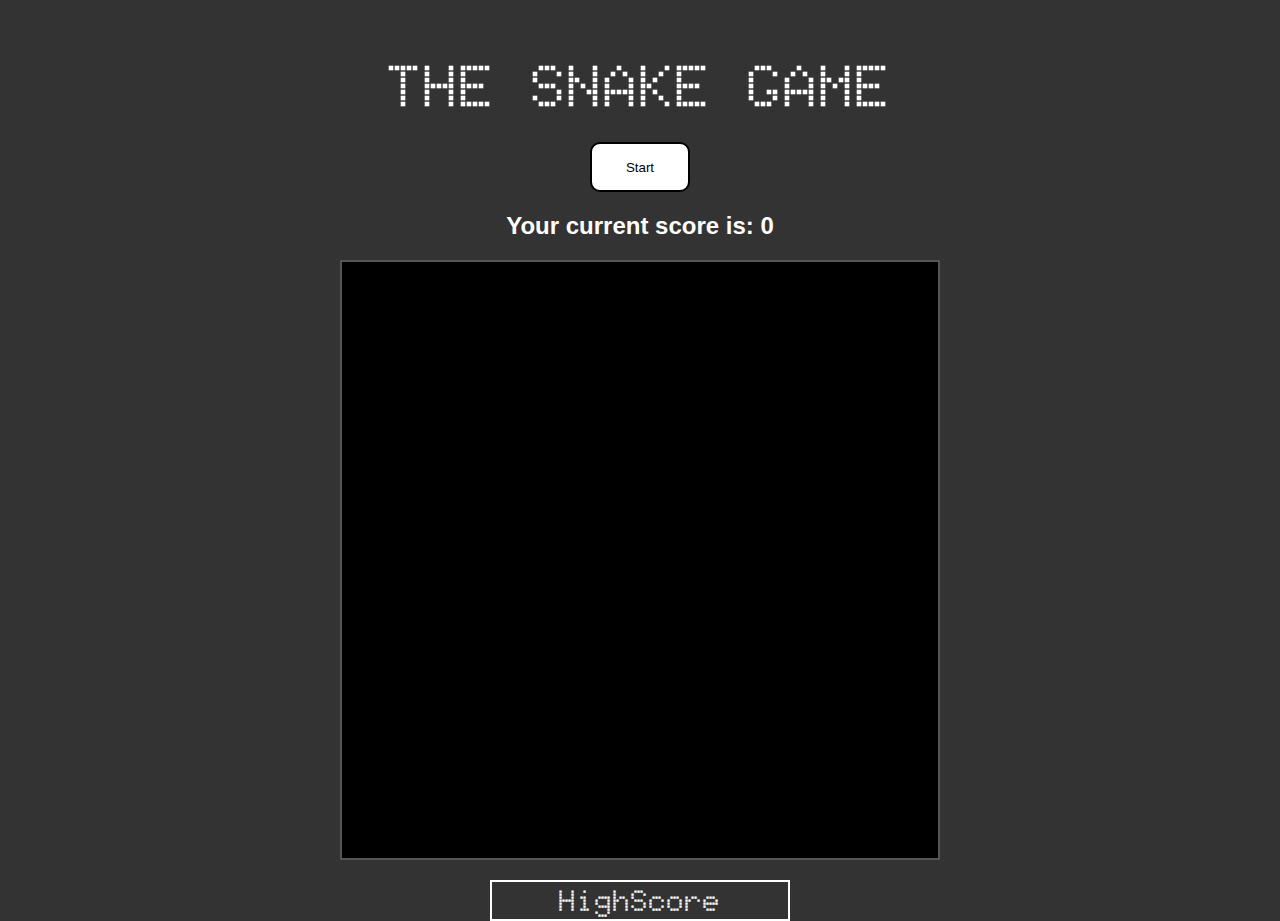
<file: games/snakeGame/index.html>
<!DOCTYPE html>
<html lang="en">
<head>
    <meta charset="UTF-8">
    <meta name="viewport" content="width=device-width, initial-scale=1.0">
    <title>Snake Game</title>
    <link rel="stylesheet" href="style.css">
</head>
<body>
    <nav><h1>THE SNAKE GAME</h1></nav>
    <main>
        <button id="startBtn">Start</button>
        <div id="scoreContainer">
            <h2>Your current score is: <span id="scoreDisplay">0</span></h2>
        </div>
        <div id="gameContainer">
            <canvas id="gameCanvas"></canvas>
            <button id="playAgainBtn" style="display: none;">Play Again</button>
        </div>
        <div id="gameHistory">
            <h3>HighScore</h3>
        </div>
    </main>

    <script src="snakeScript.js"></script>

</body>
</html>
</file>
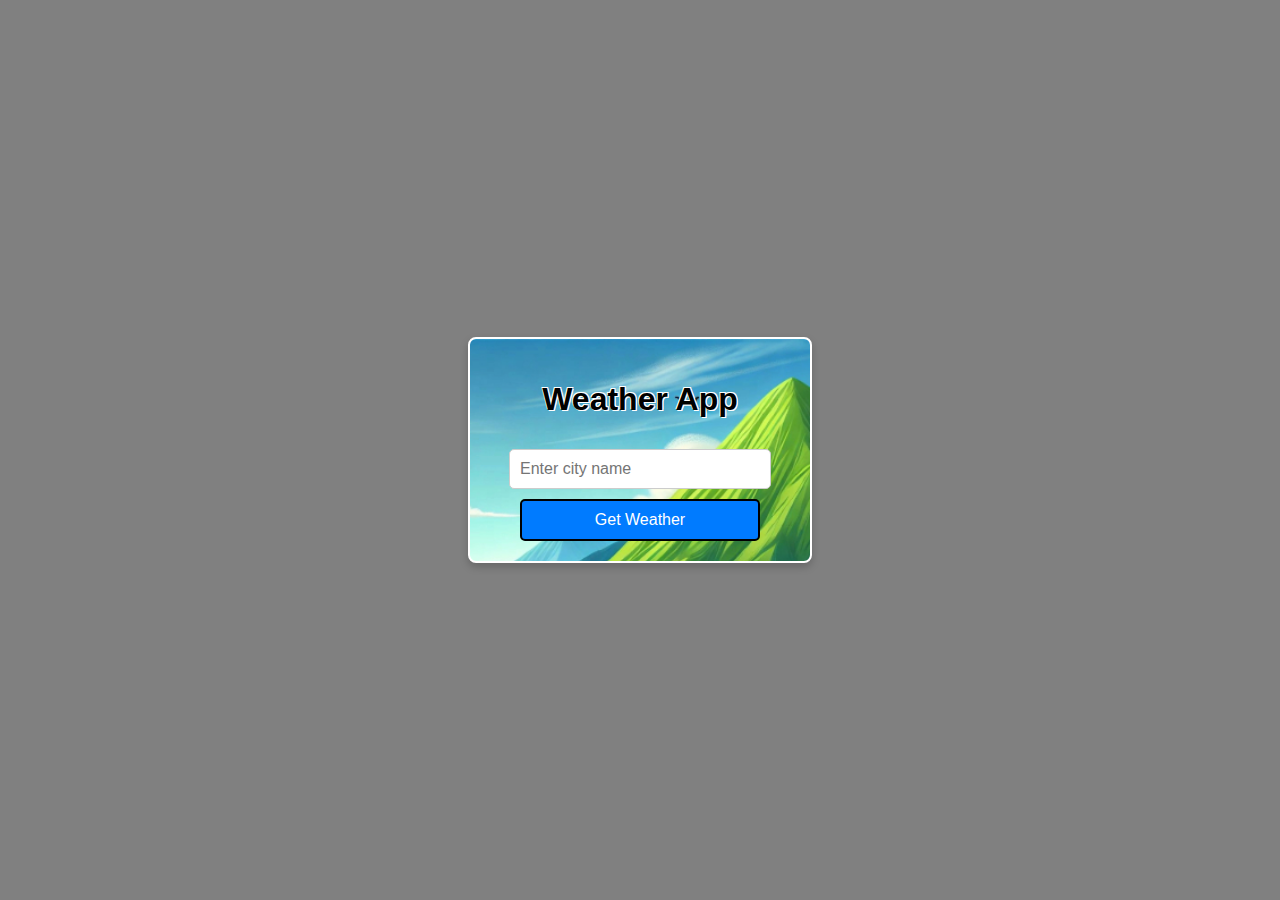
<file: tools/weatherApp/index.html>
<!DOCTYPE html>
<html lang="en">
<head>
    <meta charset="UTF-8">
    <meta name="viewport" content="width=device-width, initial-scale=1.0">
    <title>Weather App</title>
    <link rel="stylesheet" href="styles.css">
</head>
<body>
    <main>
        <div id="app">
            <h1>Weather App</h1>
            <input type="text" id="cityInput" placeholder="Enter city name">
            <button id="searchButton">Get Weather</button>
            <div id="weatherInfo">
                <h2 id="cityName"></h2>
                <p id="temperature"></p>
                <p id="description"></p>
                <p id="humidity"></p>
            </div>
        </div>
    </main>
    <script src="weather.js"></script>
</body>
</html>
</file>
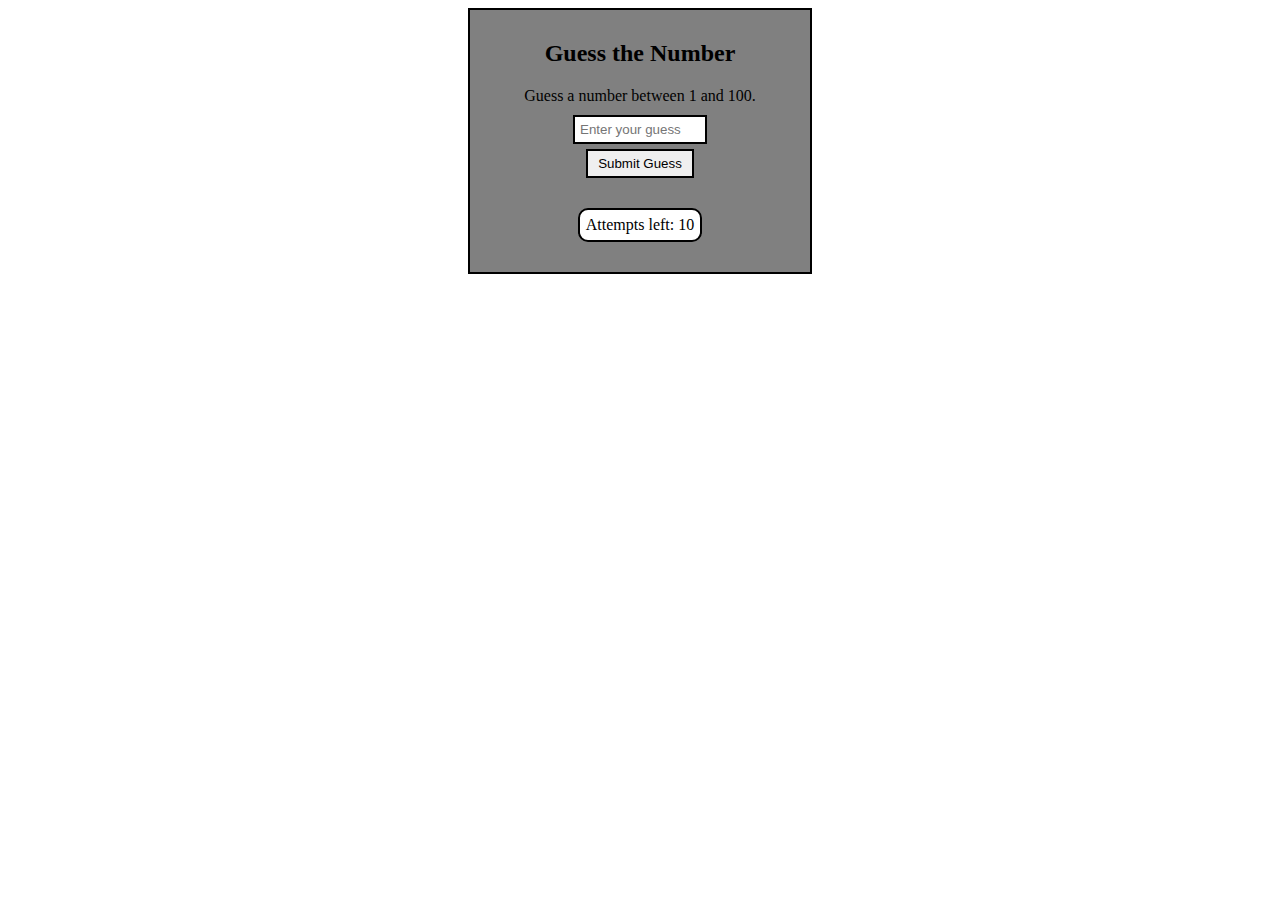
<file: games/guessTheNumber/guess.html>
<!DOCTYPE html>
<html lang="en">
<head>
    <meta charset="UTF-8">
    <meta name="viewport" content="width=device-width, initial-scale=1.0">
    <title>Guess the number game</title>
    <link rel="stylesheet" href="guess.css">
</head>
<body>
    <main>
        <div id="game">
            <h2>Guess the Number</h2>
            <p id="instructions">Guess a number between 1 and 100.</p>
            <input type="number" id="guess" placeholder="Enter your guess">
            <button id="submitGuess" onclick="checkGuess()">Submit Guess</button>
            <p id="hint"></p>
            <p id="attempts"></p>
        </div>
    </main>
    <script src="guess.js"></script>  
</body>
</html>
</file>
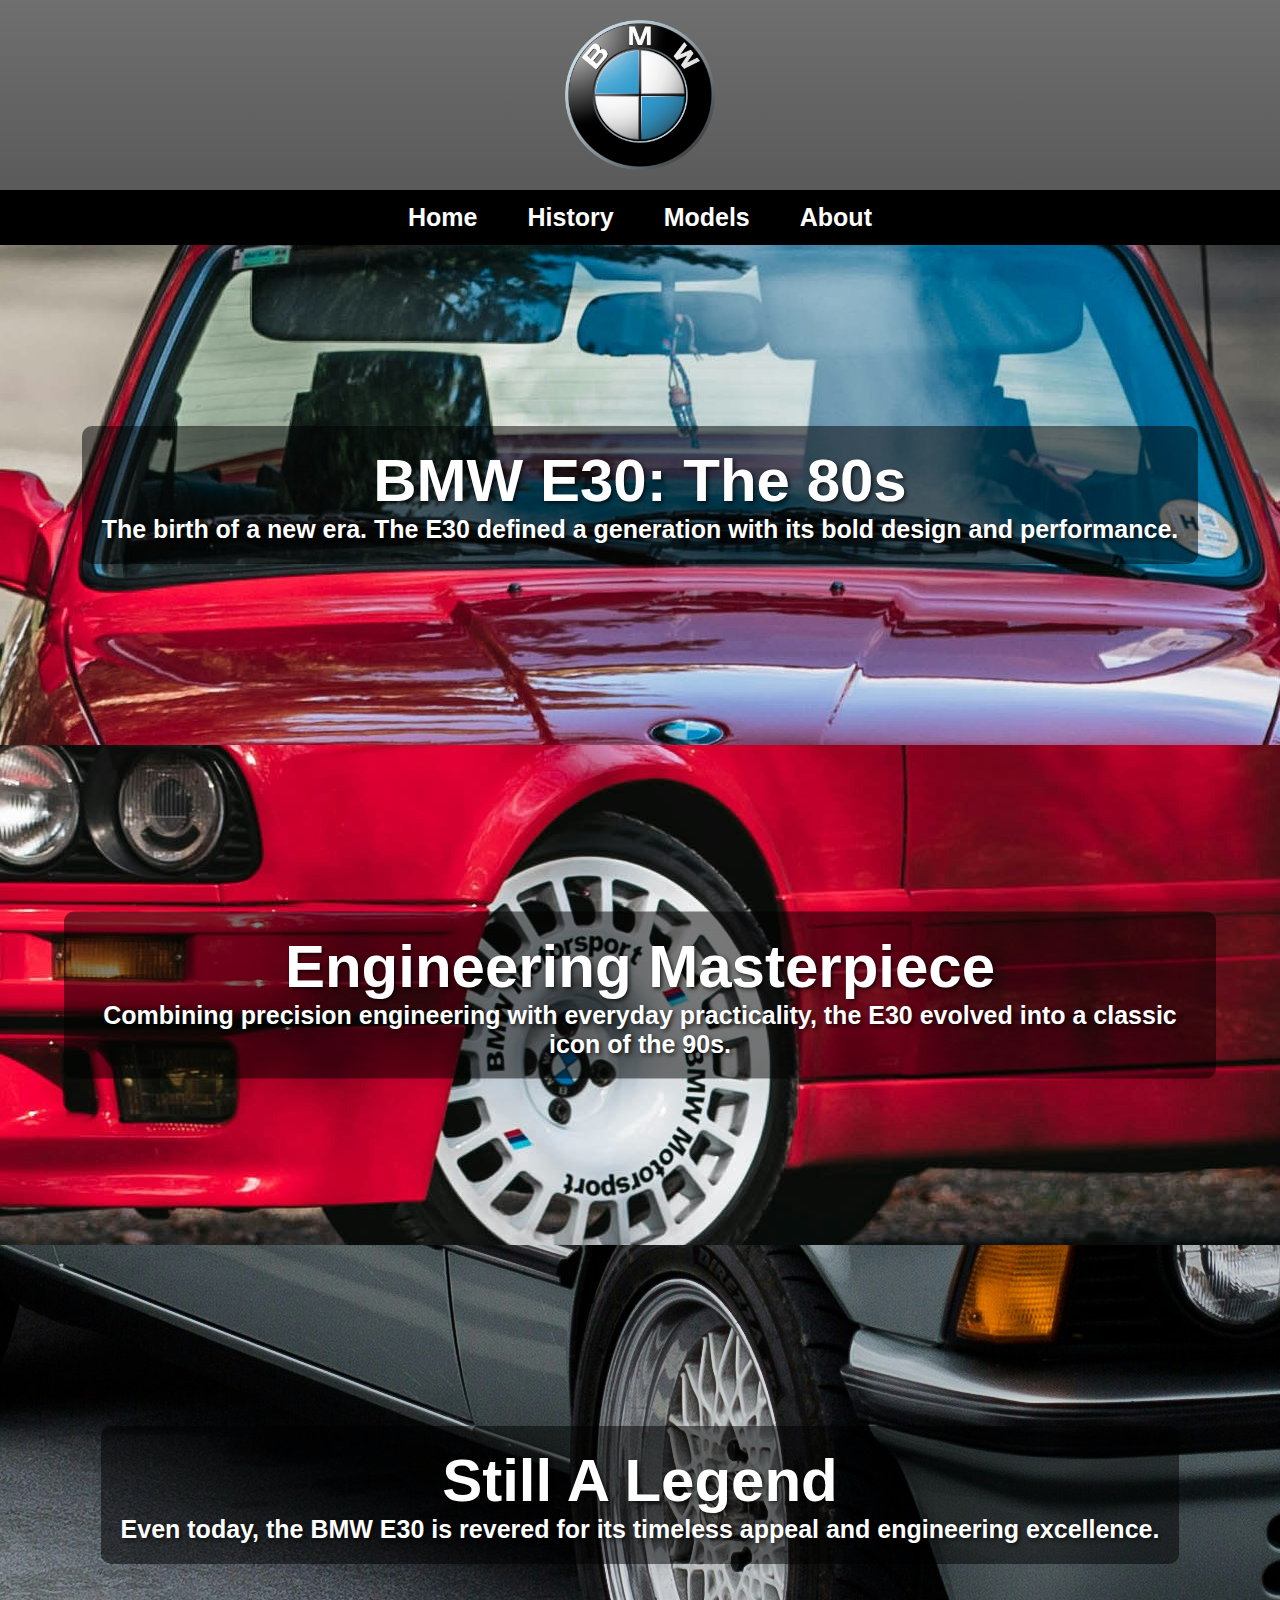
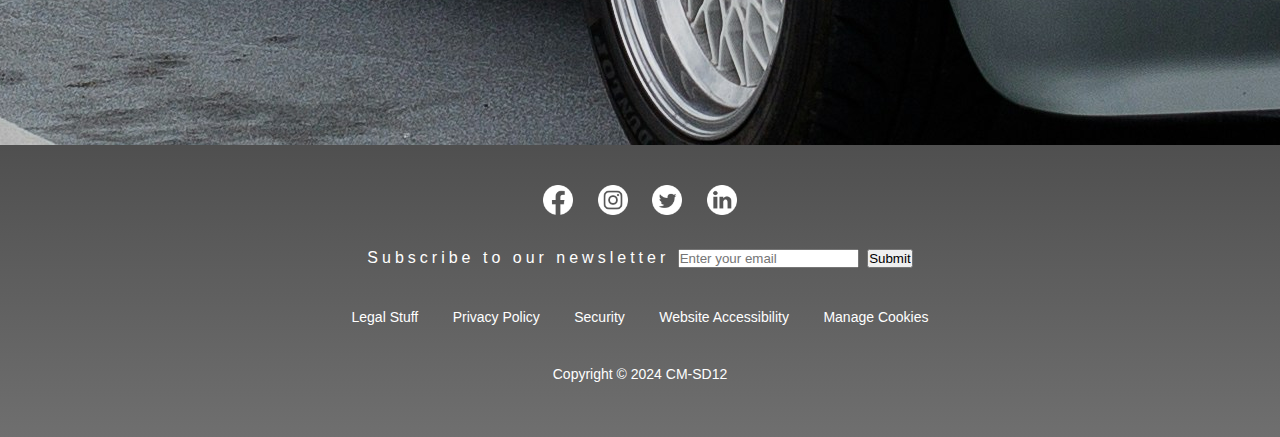
<file: webDev/carMockupSite/mainIndex.html>
<!DOCTYPE html>
<html lang="en">
<head>
    <meta charset="UTF-8">
    <meta name="viewport" content="width=device-width, initial-scale=1.0">
    <title>QAP 1 - Software Developer Course Assessment Quantitative Assessment Practice</title>
    <link rel="stylesheet" href="Style/mainStyles.css">
</head>
<body class="fadeIn">
    <section class="grid-container">
        <div class="header">
            <div class="headerlogo fadeIn">
                <img src="Images/BMWLogo.png" alt="BMW logo, featuring a circular black border with the letters B, M, and W in white, and a central emblem divided into four quadrants colored blue and white." width="150">
            </div>
        </div>

        <div class="nav">
            <nav>
                <ul>
                    <li><a href="mainindex.html">Home</a></li>
                    <li><a href="history.html">History</a></li>
                    <li><a href="models.html">Models</a></li>
                    <li><a href="about.html">About</a></li>
                </ul>
            </nav>
        </div>

        <main class="main">
            <div class="section1">
                <div class="section1-text">
                    <h2>BMW E30: The 80s</h2>
                    <p>The birth of a new era. The E30 defined a generation with its bold design and performance.</p>
                </div>
            </div>
            <div class="section2">
                <div class="section2-text">
                    <h2>Engineering Masterpiece</h2>
                    <p>Combining precision engineering with everyday practicality, the E30 evolved into a classic icon of the 90s.</p>
                </div>
            </div>
            <div class="section3">
                <div class="section3-text">
                    <h2>Still A Legend</h2>
                    <p>Even today, the BMW E30 is revered for its timeless appeal and engineering excellence.</p>
                </div>
            </div>
        </main> 

        <footer class="site-footer">
            <div class="social-icons">
                <a href="#"><img src="Images/socialMediaIcons/facebook.png" alt="Facebook"></a>
                <a href="#"><img src="Images/socialMediaIcons/instagram.png" alt="Instagram"></a>
                <a href="#"><img src="Images/socialMediaIcons/twitter.png" alt="Twitter"></a>
                <a href="#"><img src="Images/socialMediaIcons/linkedin.png" alt="LinkedIn"></a>
            </div>
            <div class="emailformcontainer">
                <form action="submit-email.php" method="post">
                    <label for="email">
                        <span class="footerred">Subscribe</span> to our newsletter
                    </label>
                    <input type="email" id="email" name="email" placeholder="Enter your email" required> 
                    <input type="submit"> 
                </form>
            </div> 
            <div class="footer-links">
                <a href="#">Legal Stuff</a>
                <a href="#">Privacy Policy</a>
                <a href="#">Security</a>
                <a href="#">Website Accessibility</a>
                <a href="#">Manage Cookies</a>
            </div>
            <div class="company-info">
                <p>Copyright © 2024 CM-SD12</p>
            </div>
        </footer>
        
    </section> 
    <script src="script/script.js"></script>
</body>
</html>
</file>
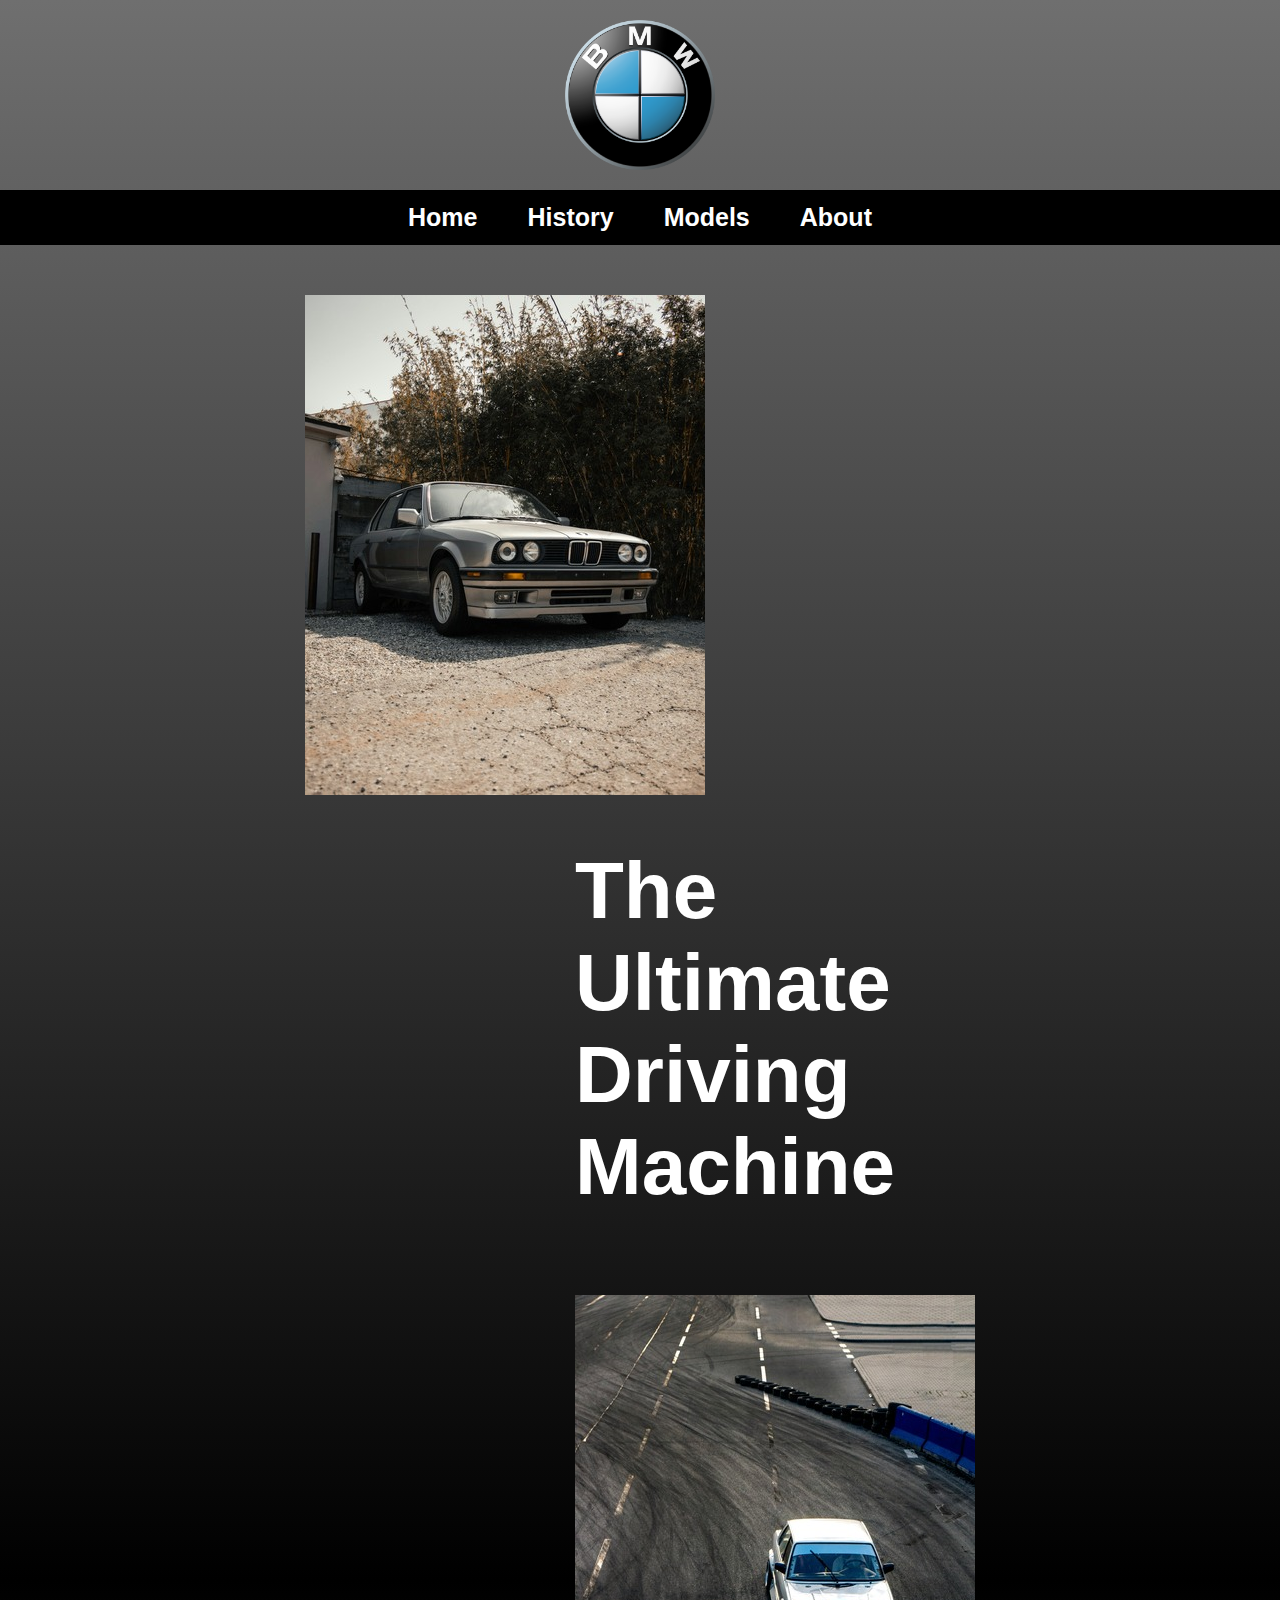
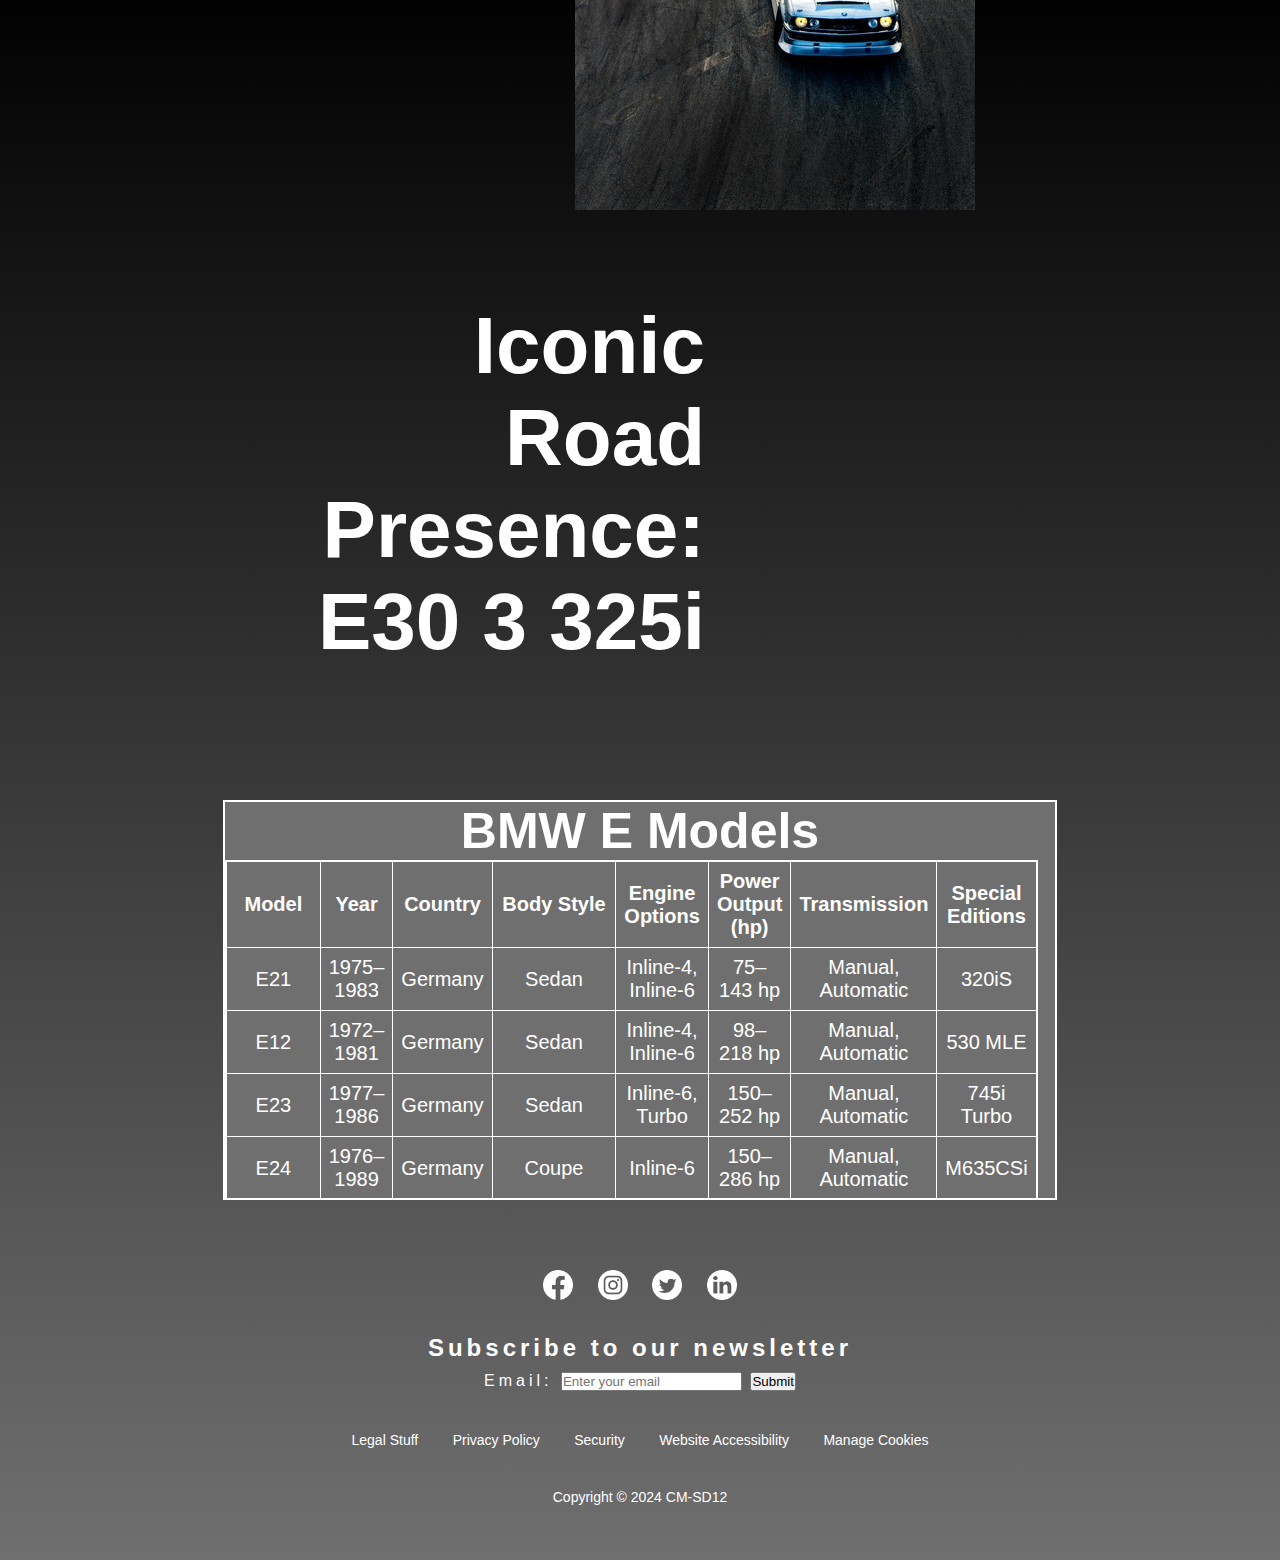
<file: webDev/carMockupSite/models.html>
<!DOCTYPE html>
<html lang="en">
<head>
  <meta charset="UTF-8">
  <meta name="viewport" content="width=device-width, initial-scale=1.0">
  <title> QAP 1 - Software Developer Course Assessment Quantitative Assessment Practice </title>
  <link rel="stylesheet" href="Style/modelsStyles.css">
</head>
<body class="fadeIn">
  <div class="grid-container">
    <div class="header">
      <div class="headerlogo fadeIn">
        <img src="Images/BMWLogo.png" alt="BMW logo, featuring a circular black border with the letters B, M, and W in white, and a central emblem divided into four quadrants colored blue and white." width="150">
      </div>
    </div>

    <div class="nav">
      <nav>
        <ul>
          <li><a href="mainindex.html">Home</a></li>
          <li><a href="history.html">History</a></li>
          <li><a href="models.html">Models</a></li>
          <li><a href="about.html">About</a></li>
        </ul>
      </nav>
    </div>

    <div class="main">
      <main>
        <div class="modelsimage1">
          <img src="Images/BMWsven-ciupka.jpg" alt="A classic BMW E30 M3, showcasing its iconic design and sporty features, parked against a scenic backdrop.">
        </div>
        <div class="modelstext">
          <h1>The Ultimate Driving Machine</h1>
        </div>

        <div class="modelsimage2">
          <img src="Images/BMWkarolSmoczynski.jpg" alt="A grey BMW speeds along a race track, showcasing its performance against a backdrop of the winding circuit.">
        </div>

        <div class="modelstext2">
          <h1>Iconic Road Presence: E30 3 325i</h1>
        </div>

        <div class="tablecontainer">
          <div class="tabletitle">BMW E Models</div>
          <table class="modeltable">
            <tr>
              <th>Model</th>
              <th>Year</th>
              <th>Country</th>
              <th>Body Style</th>
              <th>Engine Options</th>
              <th>Power Output (hp)</th>
              <th>Transmission</th>
              <th>Special Editions</th>
            </tr>
            <tr>
              <td>E21</td>
              <td>1975–1983</td>
              <td>Germany</td>
              <td>Sedan</td>
              <td>Inline-4, Inline-6</td>
              <td>75–143 hp</td>
              <td>Manual, Automatic</td>
              <td>320iS</td>
            </tr>
            <tr>
              <td>E12</td>
              <td>1972–1981</td>
              <td>Germany</td>
              <td>Sedan</td>
              <td>Inline-4, Inline-6</td>
              <td>98–218 hp</td>
              <td>Manual, Automatic</td>
              <td>530 MLE</td>
            </tr>
            <tr>
              <td>E23</td>
              <td>1977–1986</td>
              <td>Germany</td>
              <td>Sedan</td>
              <td>Inline-6, Turbo</td>
              <td>150–252 hp</td>
              <td>Manual, Automatic</td>
              <td>745i Turbo</td>
            </tr>
            <tr>
              <td>E24</td>
              <td>1976–1989</td>
              <td>Germany</td>
              <td>Coupe</td>
              <td>Inline-6</td>
              <td>150–286 hp</td>
              <td>Manual, Automatic</td>
              <td>M635CSi</td>
            </tr>
            <tr>
              <td>E28</td>
              <td>1981–1988</td>
              <td>Germany</td>
              <td>Sedan</td>
              <td>Inline-4, Inline-6, Turbo</td>
              <td>90–286 hp</td>
              <td>Manual, Automatic</td>
              <td>M5</td>
            </tr>
            <tr>
              <td>E30</td>
              <td>1982–1994</td>
              <td>Germany</td>
              <td>Sedan, Coupe, Convertible, Touring</td>
              <td>Inline-4, Inline-6</td>
              <td>90–238 hp</td>
              <td>Manual, Automatic</td>
              <td>M3</td>
            </tr>
            <tr>
              <td>E31</td>
              <td>1989–1999</td>
              <td>Germany</td>
              <td>Coupe</td>
              <td>V8, V12</td>
              <td>296–375 hp</td>
              <td>Manual, Automatic</td>
              <td>850CSi</td>
            </tr>
            <tr>
              <td>E32</td>
              <td>1986–1994</td>
              <td>Germany</td>
              <td>Sedan</td>
              <td>Inline-6, V8, V12</td>
              <td>188–300 hp</td>
              <td>Manual, Automatic</td>
              <td>750iL</td>
            </tr>
            <tr>
              <td>E34</td>
              <td>1987–1996</td>
              <td>Germany</td>
              <td>Sedan, Touring</td>
              <td>Inline-4, Inline-6, V8</td>
              <td>113–315 hp</td>
              <td>Manual, Automatic</td>
              <td>M5</td>
            </tr>
            <tr>
              <td>E36</td>
              <td>1990–2000</td>
              <td>Germany</td>
              <td>Sedan, Coupe, Convertible, Touring, Compact</td>
              <td>Inline-4, Inline-6</td>
              <td>99–321 hp</td>
              <td>Manual, Automatic</td>
              <td>M3</td>
            </tr>
            <tr>
              <td>E38</td>
              <td>1994–2001</td>
              <td>Germany</td>
              <td>Sedan</td>
              <td>V8, V12</td>
              <td>215–322 hp</td>
              <td>Manual, Automatic</td>
              <td>750iL</td>
            </tr>
            <tr>
              <td>E39</td>
              <td>1995–2004</td>
              <td>Germany</td>
              <td>Sedan, Touring</td>
              <td>Inline-6, V8</td>
              <td>150–400 hp</td>
              <td>Manual, Automatic</td>
              <td>M5</td>
            </tr>
            <tr>
              <td>E46</td>
              <td>1998–2006</td>
              <td>Germany</td>
              <td>Sedan, Coupe, Convertible, Touring, Compact</td>
              <td>Inline-4, Inline-6</td>
              <td>114–343 hp</td>
              <td>Manual, Automatic</td>
              <td>M3</td>
            </tr>
            <tr>
              <td>E52</td>
              <td>2000–2003</td>
              <td>Germany</td>
              <td>Roadster</td>
              <td>V8</td>
              <td>400 hp</td>
              <td>Manual</td>
              <td>Z8</td>
            </tr>
            <tr>
              <td>E53</td>
              <td>1999–2006</td>
              <td>Germany</td>
              <td>SUV</td>
              <td>Inline-6, V8</td>
              <td>184–355 hp</td>
              <td>Manual, Automatic</td>
              <td>X5 4.6is</td>
            </tr>
            <tr>
              <td>E60</td>
              <td>2003–2010</td>
              <td>Germany</td>
              <td>Sedan, Touring</td>
              <td>Inline-4, Inline-6, V8, V10</td>
              <td>170–500 hp</td>
              <td>Manual, Automatic</td>
              <td>M5</td>
            </tr>
            <tr>
              <td>E63/E64</td>
              <td>2002–2010</td>
              <td>Germany</td>
              <td>Coupe, Convertible</td>
              <td>V8, V10</td>
              <td>272–507 hp</td>
              <td>Manual, Automatic</td>
              <td>M6</td>
            </tr>
            <tr>
              <td>E65/E66</td>
              <td>2001–2008</td>
              <td>Germany</td>
              <td>Sedan</td>
              <td>V8, V12</td>
              <td>258–445 hp</td>
              <td>Automatic</td>
              <td>760Li</td>
            </tr>
          </table>
        </div>
      </main>
    </div>

    <footer class="site-footer">
      <div class="social-icons">
          <a href="#"><img src="Images/socialMediaIcons/facebook.png" alt="Facebook"></a>
          <a href="#"><img src="Images/socialMediaIcons/instagram.png" alt="Instagram"></a>
          <a href="#"><img src="Images/socialMediaIcons/twitter.png" alt="Twitter"></a>
          <a href="#"><img src="Images/socialMediaIcons/linkedin.png" alt="LinkedIn"></a>
      </div>
      <div class="emailformcontainer">
          <h2><span class="footerred">Subscribe</span> to our newsletter</h2> 
          <form action="submit-email.php" method="post">
              <label for="email">Email:</label> 
              <input type="email" id="email" name="email" placeholder="Enter your email" required> 
              <input type="submit"> 
          </form>
      </div> 
      <div class="footer-links">
          <a href="#">Legal Stuff</a>
          <a href="#">Privacy Policy</a>
          <a href="#">Security</a>
          <a href="#">Website Accessibility</a>
          <a href="#">Manage Cookies</a>
      </div>
      <div class="company-info">
          <p>Copyright © 2024 CM-SD12</p>
      </div>
  </footer>
  
   
  </div> 

</body>
</html>
</file>
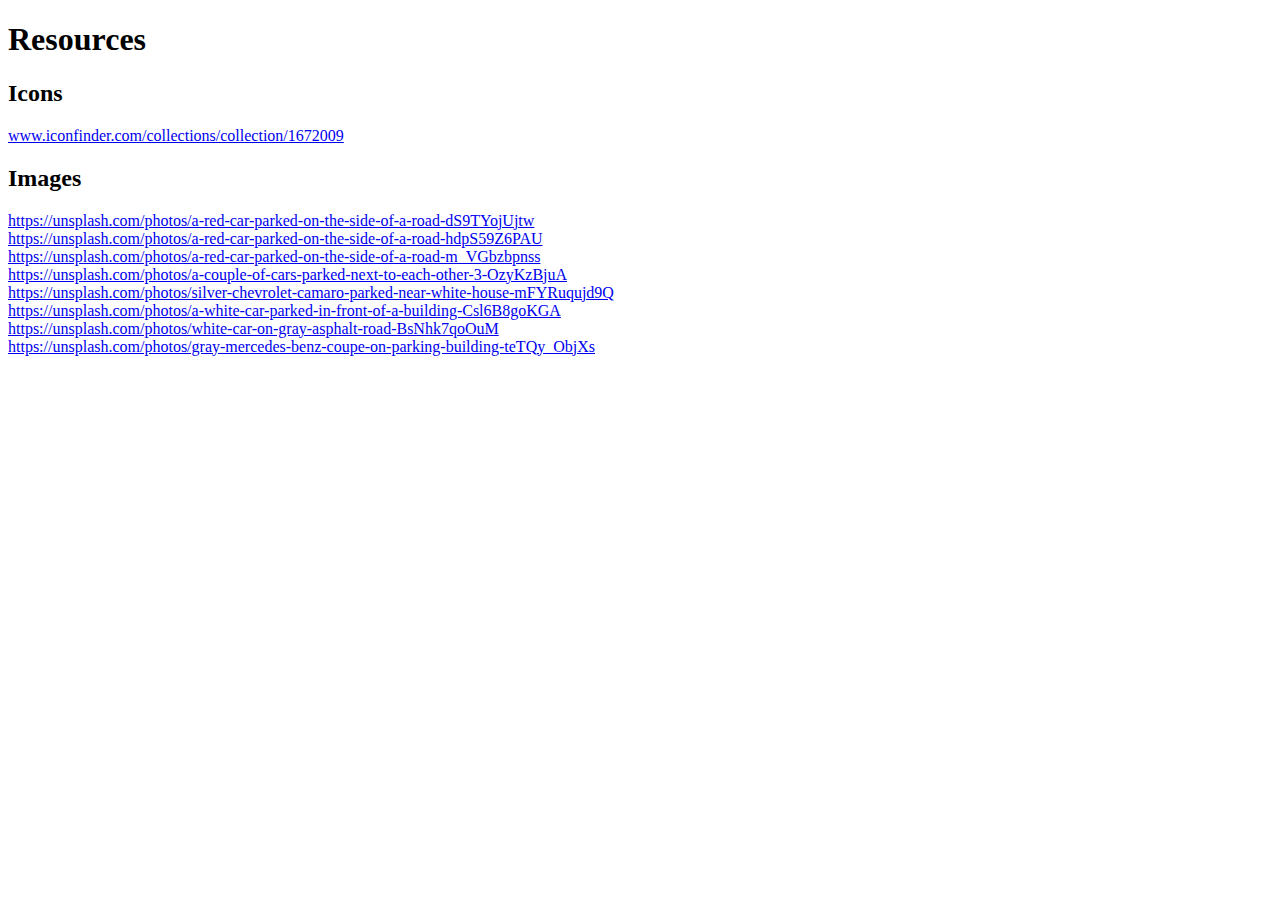
<file: webDev/carMockupSite/resources.html>
<!DOCTYPE html>
<html lang="en">
<head>
    <meta charset="UTF-8">
    <meta name="viewport" content="width=device-width, initial-scale=1.0">
    <title>Document</title>
</head>
<body>
    <h1>Resources</h1>
    <h2>Icons</h2>
    <p><a href="//www.iconfinder.com/collections/collection/1672009">www.iconfinder.com/collections/collection/1672009</a></p>
    <h2>Images</h2>
    <p>
        <a href="https://unsplash.com/photos/a-red-car-parked-on-the-side-of-a-road-dS9TYojUjtw">https://unsplash.com/photos/a-red-car-parked-on-the-side-of-a-road-dS9TYojUjtw</a><br>
        <a href="https://unsplash.com/photos/a-red-car-parked-on-the-side-of-a-road-hdpS59Z6PAU">https://unsplash.com/photos/a-red-car-parked-on-the-side-of-a-road-hdpS59Z6PAU</a><br>
        <a href="https://unsplash.com/photos/a-red-car-parked-on-the-side-of-a-road-m_VGbzbpnss">https://unsplash.com/photos/a-red-car-parked-on-the-side-of-a-road-m_VGbzbpnss</a><br>
        <a href="https://unsplash.com/photos/a-couple-of-cars-parked-next-to-each-other-3-OzyKzBjuA">https://unsplash.com/photos/a-couple-of-cars-parked-next-to-each-other-3-OzyKzBjuA</a><br>
        <a href="https://unsplash.com/photos/silver-chevrolet-camaro-parked-near-white-house-mFYRuqujd9Q">https://unsplash.com/photos/silver-chevrolet-camaro-parked-near-white-house-mFYRuqujd9Q</a><br>
        <a href="https://unsplash.com/photos/a-white-car-parked-in-front-of-a-building-Csl6B8goKGA">https://unsplash.com/photos/a-white-car-parked-in-front-of-a-building-Csl6B8goKGA</a><br>
        <a href="https://unsplash.com/photos/white-car-on-gray-asphalt-road-BsNhk7qoOuM">https://unsplash.com/photos/white-car-on-gray-asphalt-road-BsNhk7qoOuM</a><br>
        <a href="https://unsplash.com/photos/gray-mercedes-benz-coupe-on-parking-building-teTQy_ObjXs">https://unsplash.com/photos/gray-mercedes-benz-coupe-on-parking-building-teTQy_ObjXs</a><br>
    </p>
</body>
</html>
</file>
<file: games/snakeGame/style.css>
@import url("https://fonts.googleapis.com/css2?family=Doto:wght@100..900&family=Poppins:ital,wght@0,100;0,200;0,300;0,400;0,500;0,600;0,700;0,800;0,900;1,100;1,200;1,300;1,400;1,500;1,600;1,700;1,800;1,900&display=swap");

:root {
  --backgroundColor: #333;
  --textColor: #fff;
  --gameContainerBg: #222;
  --gameContainerBorder: #555;
  --canvasBg: #000;
  --snakeColor: #0f0;
  --foodColor: #f00;
}

* {
  margin: 0;
  padding: 0;
  box-sizing: border-box;
  background-color: var(--backgroundColor);
}

body {
  display: block;
  font-family: Arial, sans-serif;
  color: var(--textColor);
}

nav {
  width: 100%;
  text-align: center;
  padding: 20px;
  color: var(--textColor);
  margin-top: 30px;
}

h1 {
  font-size: 60px;
  font-weight: bold;
  font-family: "Doto", sans-serif;
}

h3 {
  font-size: 30px;
  font-weight: bold;
  font-family: "Doto", sans-serif;

}

main {
  display: flex;
  flex-direction: column;
  align-items: center;
  justify-content: center;
  height: auto;
}

#startBtn {
  width: 100px;
  height: 50px;
  margin-bottom: 20px;
  background-color: white;
  border: 2px solid black;
  cursor: pointer;
  border-radius: 10px;
  transition: transform 0.1s ease, background-color 0.1s ease;
}

#startBtn:active {
  transform: scale(0.95); 
  background-color: darkred;
}

#scoreContainer {
  display: flex;
  align-items: center;
  justify-content: center;
  width: 100%;
  margin-bottom: 20px;
}

#gameContainer {
  position: relative;
  display: flex;
  justify-content: center;
  align-items: center;
  background-color: var(--gameContainerBg);
  border: 2px solid var(--gameContainerBorder);
  width: 90vw;
  max-width: 600px;
  height: 90vw;
  max-height: 600px;
}

#gameCanvas {
  width: 100%;
  height: 100%;
  background-color: var(--canvasBg);
}

#playAgainBtn {
  position: absolute;
  top: 50%;
  left: 50%;
  transform: translate(-50%, -50%);
  padding: 10px 20px;
  background-color: red;
  border: 2px solid white;
  border-radius: 10px;
  color: white;
  cursor: pointer;
  transition: transform 0.1s ease, background-color 0.1s ease;
}

#playAgainBtn:active {
  transform: translate(-50%, -50%) scale(0.95); 
  background-color: darkred;
}

#gameHistory{
  margin-top: 20px;
  border: 2px solid white;
  width: 300px;
  height: auto;
  justify-items: center;
}
</file>
<file: tools/weatherApp/styles.css>
body {
  font-family: Arial, sans-serif;
  display: flex;
  justify-content: center;
  align-items: center;
  height: 100vh;
  margin: 0;
  background-color: grey;
}

#app {
  text-align: center;
  background-color: #fff;
  padding: 20px;
  border-radius: 8px;
  box-shadow: 0 4px 8px rgba(0, 0, 0, 0.2);
  width: 300px;
  background-image: url("./background.jpg");
  background-size: cover;
  border: 2px solid white;
}

#app h1 {
  text-shadow: -1px -1px 0 white, 1px -1px 0 white, 1px 1px 0 white,
    1px 1px 0 white;
}

input,
button {
  padding: 10px;
  margin-top: 10px;
  border-radius: 5px;
  border: 1px solid #ccc;
  font-size: 16px;
  width: 80%;
}

button {
  background-color: #007bff;
  color: white;
  cursor: pointer;
  border: 2px solid black;
}

button:hover {
  background-color: #0056b3;
}

#weatherInfo {
  display: none;
  padding-top: 5px;
  padding-bottom: 5px;
  margin-top: 20px;
  background-color: rgba(255, 255, 255, 0.788);
  border: 1px solid black;
}
</file>
<file: games/guessTheNumber/guess.css>
#game {
    width: 300px;
    height: auto;
    background-color: grey;
    border: 2px solid black;
    display: flex;
    flex-direction: column;
    align-items: center;
    justify-content: center;
    margin: 0 auto;
    padding: 20px;
}

#guess {
    width: 120px;
    padding: 5px;
    border: 2px solid black;
}

#submitGuess {
    margin-top: 5px;
    padding: 5px 10px;
    border: 2px solid black;
}

p, h2 {
    margin: 10px 0; 
}

#attempts {
    width: 120px;
    height: 30px;
    background-color: white;
    padding: 0; 
    line-height: 30px; 
    text-align: center;
    border-radius: 10px;
    border: 2px solid black;
}
</file>
<file: webDev/carMockupSite/Style/mainStyles.css>
* {
  margin: 0;
  padding: 0;
  box-sizing: border-box;
}

:root {
  --bmwblue: #0166b1;
  --bmwgrey: #6F6F6F;
  --baseblack: black;
  --basewhite: white;
}

.grid-container {
  display: grid;
  grid-template-areas: 
    "header header header header header header"
    "nav nav nav nav nav nav"
    "main main main main main main"
    "footer footer footer footer footer footer";
  gap: 0;
}

.grid-container > div {
  text-align: center;
  font-size: 20px;
}

body {
  background-image: linear-gradient(var(--bmwgrey), var(--baseblack), var(--bmwgrey));
  font-family: Arial, sans-serif;
}

.header {
  grid-area: header;
  height: 150px;
  margin-top: 20px;
  margin-bottom: 20px;
}

.nav {
  grid-area: nav;
  padding: 10px 0;
  width: 100%;
  margin: 0 auto;
  height: 55px;
  background-color: var(--baseblack);
}

.nav ul {
  display: flex;
  justify-content: center;
  align-items: center;
  list-style-type: none;
}

.nav a {
  text-decoration: none;
  display: block;
  font-size: 25px;
  padding: 3px 20px 0;
  color: var(--basewhite);
  position: relative;
  overflow: hidden;
  font-weight: bold;
}

.nav a:hover {
  color: var(--bmwgrey);
}

.nav li {
  margin-right: 10px;
}

.nav li:last-child {
  margin-right: 0;
}

.main {
  grid-area: main;
  margin: 0;
}

.section1, .section2, .section3 {
  display: grid;
  place-items: center;
  background-size: cover;
  background-position: center;
  background-repeat: no-repeat;
  height: 500px;
  position: relative;
}

.section1 {
  background: url("../Images/bmwfronton1juan-manuel-sanchez.jpg") no-repeat center center fixed;
}

.section2 {
  background: url("../Images/BMWSIDEjuan-manuel-sanchez.png") no-repeat center center fixed;
}

.section3 {
  background: url("../Images/BMWhayes-potter.jpg") no-repeat center center fixed;
}

.section1-text, .section2-text, .section3-text {
  color: white;
  font-size: 40px;
  font-weight: bold;
  text-align: center;
  text-shadow: 2px 2px 4px rgba(0, 0, 0, 0.7);
  padding: 20px;
  background: rgba(0, 0, 0, 0.5);
  border-radius: 10px;
  max-width: 90%;
}

.section1-text, .section2-text, .section3-text {
  position: absolute;
  top: 50%;
  transform: translateY(-50%);
}

.section1-text p, .section2-text p, .section3-text p {
  font-size: 25px;
}

footer {
  grid-area: footer;
  color: #ffffff;
  padding: 40px 20px;
  text-align: center;
  font-family: Arial, sans-serif;
}

footer .social-icons {
  margin-bottom: 20px;
}

footer .social-icons a {
  margin: 0 10px;
  display: inline-block;
}

footer .social-icons img {
  width: 30px;
  height: 30px;
  filter: invert(1);
  transition: transform 0.3s ease;
}

footer .social-icons a:hover img {
  transform: scale(1.1);
}

footer .company-info p {
  margin: 15px 0;
  font-size: 14px;
}

footer .footer-links {
  margin-top: 10px;
  margin-bottom: 40px;
}

footer .footer-links a {
  color: #ffffff;
  margin: 0 15px;
  text-decoration: none;
  font-size: 14px;
}

footer .footer-links a:hover {
  text-decoration: underline;
}

.emailformcontainer {
  margin-top: 30px; 
  margin-bottom: 40px; 
  letter-spacing: 4px; 
}

.emailformcontainer h2 {
  margin-bottom: 10px;
}

.fadeIn {
  animation: fadeIn 2s ease-in forwards;
}

@keyframes fadeIn {
  0% {
    opacity: 0;
  }
  100% {
    opacity: 1;
  }
}

/* Responsive Design for Tablets and Small Laptops (600px to 1024px) */
@media (max-width: 1024px) {
  .nav a {
    font-size: 22px;
    padding: 10px;
  }

  .section1, .section2, .section3 {
    height: 400px;
  }

  .section1-text, .section2-text, .section3-text {
    font-size: 28px;
    padding: 15px;
  }
}

/* Responsive Design for Mobile Phones (up to 600px wide) */
@media (max-width: 600px) {
  .nav a {
    font-size: 18px;
    padding: 8px;
  }

  .section1, .section2, .section3 {
    height: 250px;
  }

  .section1-text, .section2-text, .section3-text {
    font-size: 22px;
    padding: 10px;
  }

  footer .social-icons img {
    width: 20px;
    height: 20px;
  }
}
</file>
<file: webDev/carMockupSite/Style/modelsStyles.css>
* {
  margin: 0;
  padding: 0;
  box-sizing: border-box;
}

:root {
  --bmwblue: #0166b1;
  --bmwgrey: #6F6F6F;
  --baseblack: black;
  --basewhite: white;
}

.grid-container {
  display: grid;
  grid-template-areas: 
      "header header header header header header"
      "nav nav nav nav nav nav"
      "main main main main main main"
      "footer footer footer footer footer footer";
  gap: 0;
}

.grid-container > div {
  text-align: center;
  font-size: 20px;
}

body {
  background-image: linear-gradient(var(--bmwgrey), var(--baseblack), var(--bmwgrey));
  font-family: Arial, sans-serif;
}

.header {
  grid-area: header;
  height: 150px;
  margin: 20px 0;
}

.nav {
  grid-area: nav;
  padding: 10px 0;
  width: 100%;
  margin: 0 auto;
  height: 55px;
  background-color: var(--baseblack);
  margin-bottom: 30px;
}

.nav ul {
  display: flex;
  justify-content: center;
  align-items: center;
  list-style-type: none;
}

.nav a {
  text-decoration: none;
  display: block;
  font-size: 25px;
  padding: 3px 20px 0;
  color: var(--basewhite);
  position: relative;
  overflow: hidden;
  font-weight: bold;
}

.nav a:hover {
  color: var(--bmwgrey);
}


.nav li {
  margin-right: 10px;
}

.nav li:last-child {
  margin-right: 0;
}

.main {
  grid-area: main;
  margin-top: 2px;
  margin-top: 20px;
  justify-items: center;
}

.modelsimage1 {
  width: 400px;
  height: 500px;
  background-color: red;
  margin-left: 305px;
  float: left;
}

.modelstext {
  width: 450px;
  height: 450px;
  float: right;
  margin-right: 255px;
  margin-top: 50px;
  text-align: left;
}

.modelstext h1 {
  font-size: 80px;
  color: white;
}

.modelsimage2 {
  width: 400px;
  float: right;
  margin-right: 305px;
}

.modelstext2 {
  width: 450px;
  height: 500px;
  float: left;
  text-align: right;
  margin-left: 255px;
  margin-top: 85px;
}

.modelstext2 h1 {
  font-size: 80px;
  color: white;
  text-align: right;
}

.modeltable {
  border: solid 2px white;
  color: white;
  width: 700px;
  border-collapse: collapse;
  
}

.modeltable th, .modeltable td {
  border: 1px solid white; /* Adds borders to individual cells */
  padding: 8px; /* Adds space inside cells */
}


.tablecontainer {
  width: 834px;
  height: 400px;
  margin: 0 auto;
  clear: both;
  overflow-y: scroll; 
  margin: 0 auto; 
  border: 2px solid white; 
  background-color: var(--bmwgrey); 
}

.tabletitle {
  font-size: 50px;
  font-weight: bold;
  color: var(--basewhite);
  position: relative; 
  text-align: center;
}


footer {
  grid-area: footer;
  color: #ffffff;
  padding: 40px 20px;
  text-align: center;
  font-family: Arial, sans-serif;
  margin-top: 30px;
}

footer .social-icons {
  margin-bottom: 20px;
}

footer .social-icons a {
  margin: 0 10px;
  display: inline-block;
}

footer .social-icons img {
  width: 30px;
  height: 30px;
  filter: invert(1);
  transition: transform 0.3s ease;
}

footer .social-icons a:hover img {
  transform: scale(1.1);
}

footer .company-info p {
  margin: 15px 0;
  font-size: 14px;
}

footer .footer-links {
  margin-top: 10px;
  margin-bottom: 40px;
}

footer .footer-links a {
  color: #ffffff;
  margin: 0 15px;
  text-decoration: none;
  font-size: 14px;
}

footer .footer-links a:hover {
  text-decoration: underline;
}

.emailformcontainer {
  margin-top: 30px; 
  margin-bottom: 40px; 
  letter-spacing: 4px; 
}

.emailformcontainer h2 {
  margin-bottom: 10px;
}


.fadeIn {
  animation: fadeIn 2s ease-in forwards; /* 2 seconds duration */
}

@keyframes fadeIn {
  0% {
    opacity: 0;
  }
  100% {
    opacity: 1;
  }
}

@media (max-width: 450px) {
  .nav a {
      font-size: 20px; 
      padding: 8px; 
  }
}
</file>
